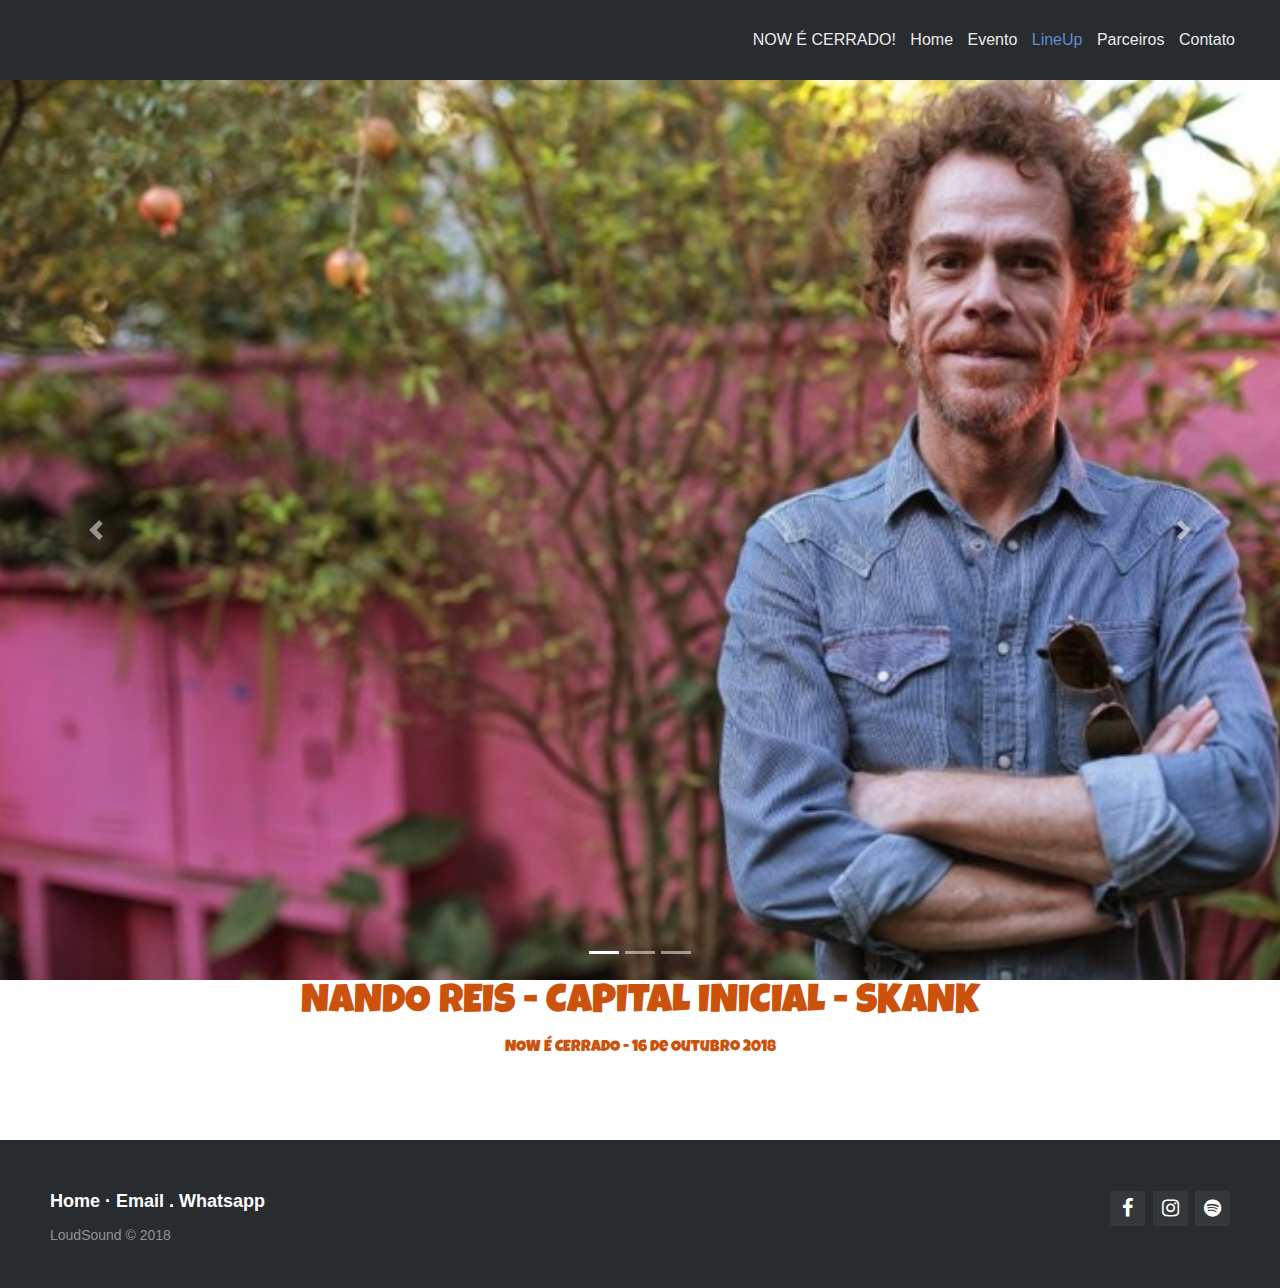
<file: atracoes.html>
<!DOCTYPE html>
<html lang="pt-br">

<head>
    <meta charset="UTF-8">
    <meta name="viewport" content="width=device-width, initial-scale=1.0">
    <meta http-equiv="X-UA-Compatible" content="ie=edge">
    <link rel="stylesheet" href="css/bootstrap.min.css">
    <link rel="stylesheet" href="css/main.css">
    <link href="https://fonts.googleapis.com/css?family=Luckiest+Guy" rel="stylesheet">
    <link rel="stylesheet" href="http://maxcdn.bootstrapcdn.com/font-awesome/4.2.0/css/font-awesome.min.css">
    <title>Line Up</title>
</head>
<div id=tudo>
<body>
    <header class="header-basic">

        <div class="header-limiter">


            <nav>
                <a href="index.html">NOW É CERRADO!</a>
                <a href="home.html">Home</a>
                <a href="evento.html">Evento</a>
                <a href="atracoes.html" class="selected">LineUp</a>
                <a href="parceiros.html">Parceiros</a>
                <a href="contato.html">Contato</a>
            </nav>
        </div>

    </header>
    <main>
        <div id="carouselExampleIndicators" class="carousel slide" data-ride="carousel">
            <ol class="carousel-indicators">
                <li data-target="#carouselExampleIndicators" data-slide-to="0" class="active"></li>
                <li data-target="#carouselExampleIndicators" data-slide-to="1"></li>
                <li data-target="#carouselExampleIndicators" data-slide-to="2"></li>
            </ol>
            <div class="carousel-inner" role="listbox">
                <!-- Slide One - Set the background image for this slide in the line below -->
                <div class="carousel-item active" style="background-image: url('img/nando.jpg')">
                </div>
                <!-- Slide Two - Set the background image for this slide in the line below -->
                <div class="carousel-item" style="background-image: url('img/capital.jpg')">
                </div>
                <!-- Slide Three - Set the background image for this slide in the line below -->
                <div class="carousel-item" style="background-image: url('img/skank.jpg')">
                </div>
            </div>
            <a class="carousel-control-prev" href="#carouselExampleIndicators" role="button" data-slide="prev">
                <span class="carousel-control-prev-icon" aria-hidden="true"></span>
                <span class="sr-only">Previous</span>
            </a>
            <a class="carousel-control-next" href="#carouselExampleIndicators" role="button" data-slide="next">
                <span class="carousel-control-next-icon" aria-hidden="true"></span>
                <span class="sr-only">Next</span>
            </a>
        </div>
        <h1 class="about">NANDO REIS - CAPITAL INICIAL - SKANK</h1>
        <p class="about">NOW É CERRADO - 16 de Outubro 2018</p>


    </main>
    <footer class="footer-distributed">

        <div class="footer-right">

            <a href="#"><i class="fa fa-facebook"></i></a>
            <a href="#"><i class="fa fa-instagram"></i></a>
            <a href="#"><i class="fa fa-spotify"></i></a>



        </div>

        <div class="footer-left">

            <p class="footer-links">
                <a href="index.html">Home</a>
                ·
                <a href="mailto:smartworkdevelopment@gmail.com">Email</a>
                .
                <a href="http://api.whatsapp.com/send?1=pt_BR&phone=5561995077240" target="_blank">Whatsapp</a>
            </p>

            <p>LoudSound &copy; 2018</p>
        </div>

    </footer>

    <script src="js/jquery.js"></script>
    <script src="js/popper.min.js"></script>
    <script src="js/bootstrap.min.js"></script>

</body>
</div>
</html>
</file>
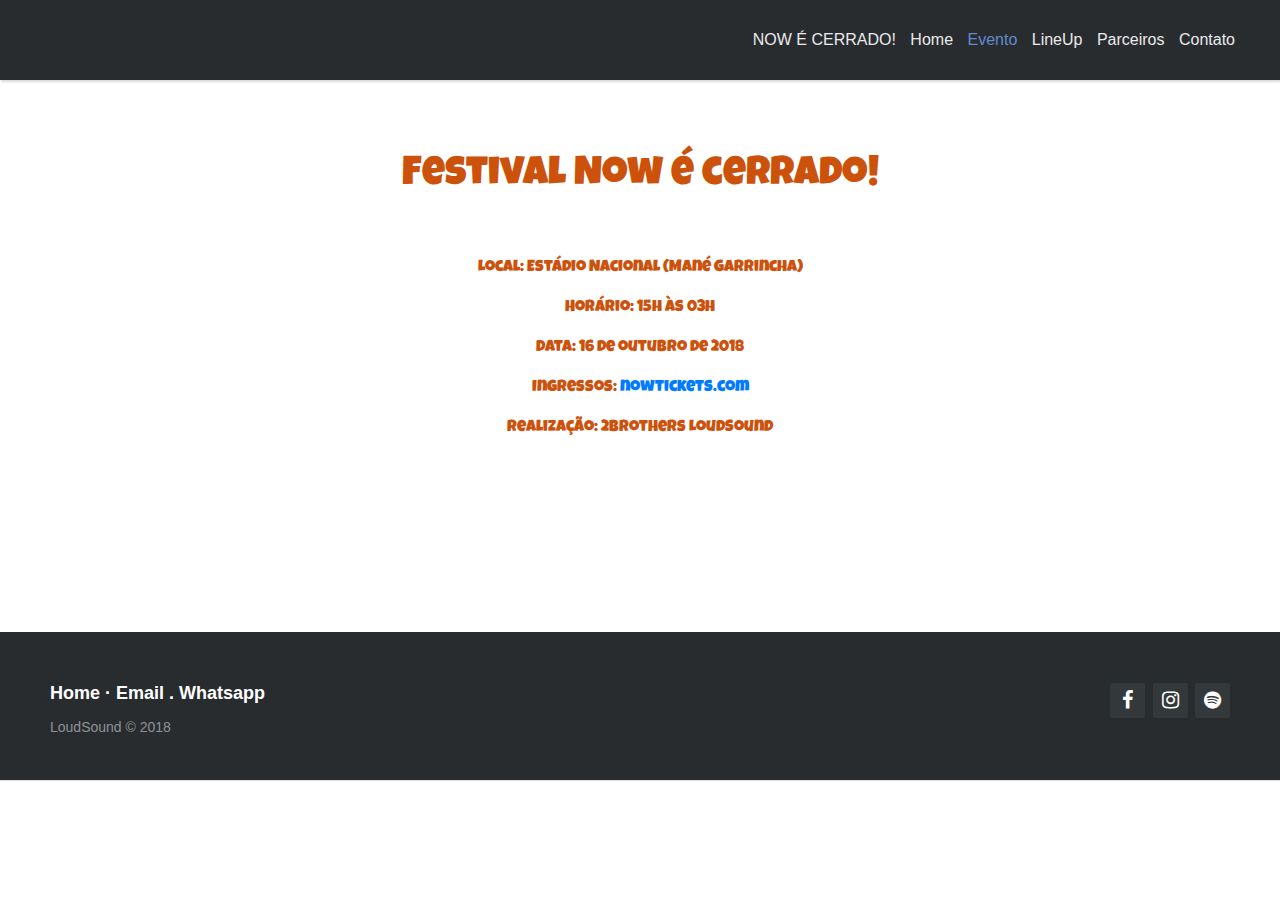
<file: evento.html>
<!DOCTYPE html>
<html lang="pt-br">

<head>
    <meta charset="UTF-8">
    <meta name="viewport" content="width=device-width, initial-scale=1.0">
    <meta http-equiv="X-UA-Compatible" content="ie=edge">
    <link rel="stylesheet" href="css/bootstrap.min.css">
    <link rel="stylesheet" href="css/main.css">
    <link href="https://fonts.googleapis.com/css?family=Luckiest+Guy" rel="stylesheet">
    <link rel="stylesheet" href="http://maxcdn.bootstrapcdn.com/font-awesome/4.2.0/css/font-awesome.min.css">
    <title>Evento</title>
</head>
<div id=tudo>
<body>
    <header class="header-basic">

        <div class="header-limiter">

            
            <nav>
                <a href="index.html">NOW É CERRADO!</a>
                <a href="home.html">Home</a>
                <a href="evento.html" class="selected">Evento</a>
                <a href="atracoes.html">LineUp</a>
                <a href="parceiros.html">Parceiros</a>
                <a href="contato.html">Contato</a>
            </nav>
        </div>

    </header>
    <main>
        <br>
        <div class="about">
                <br><br>
            <h1> Festival Now é cerrado!</h1>
            <br><br>
            <p>Local: Estádio Nacional (Mané Garrincha)</p>
            <p>Horário: 15h às 03h</p>
            <p>Data: 16 de outubro de 2018</p>
            <p>Ingressos: <a href="#">nowtickets.com</a></p>
            <p>Realização: 2brothers LoudSound</p>
            <br><br><br><br>
        </div>
    </main>
    <footer class="footer-distributed">

        <div class="footer-right">

            <a href="#"><i class="fa fa-facebook"></i></a>
            <a href="#"><i class="fa fa-instagram"></i></a>
            <a href="#"><i class="fa fa-spotify"></i></a>



        </div>

        <div class="footer-left">

            <p class="footer-links">
                <a href="index.html">Home</a>
                ·
                <a href="mailto:smartworkdevelopment@gmail.com">Email</a>
                .
                <a href="http://api.whatsapp.com/send?1=pt_BR&phone=5561995077240" target="_blank">Whatsapp</a>
            </p>

            <p>LoudSound &copy; 2018</p>
        </div>

    </footer> 
    <script src="js/jquery.js"></script>
    <script src="js/popper.min.js"></script>
    <script src="js/bootstrap.min.js"></script>
       
</body>
</div>
</html>
</file>
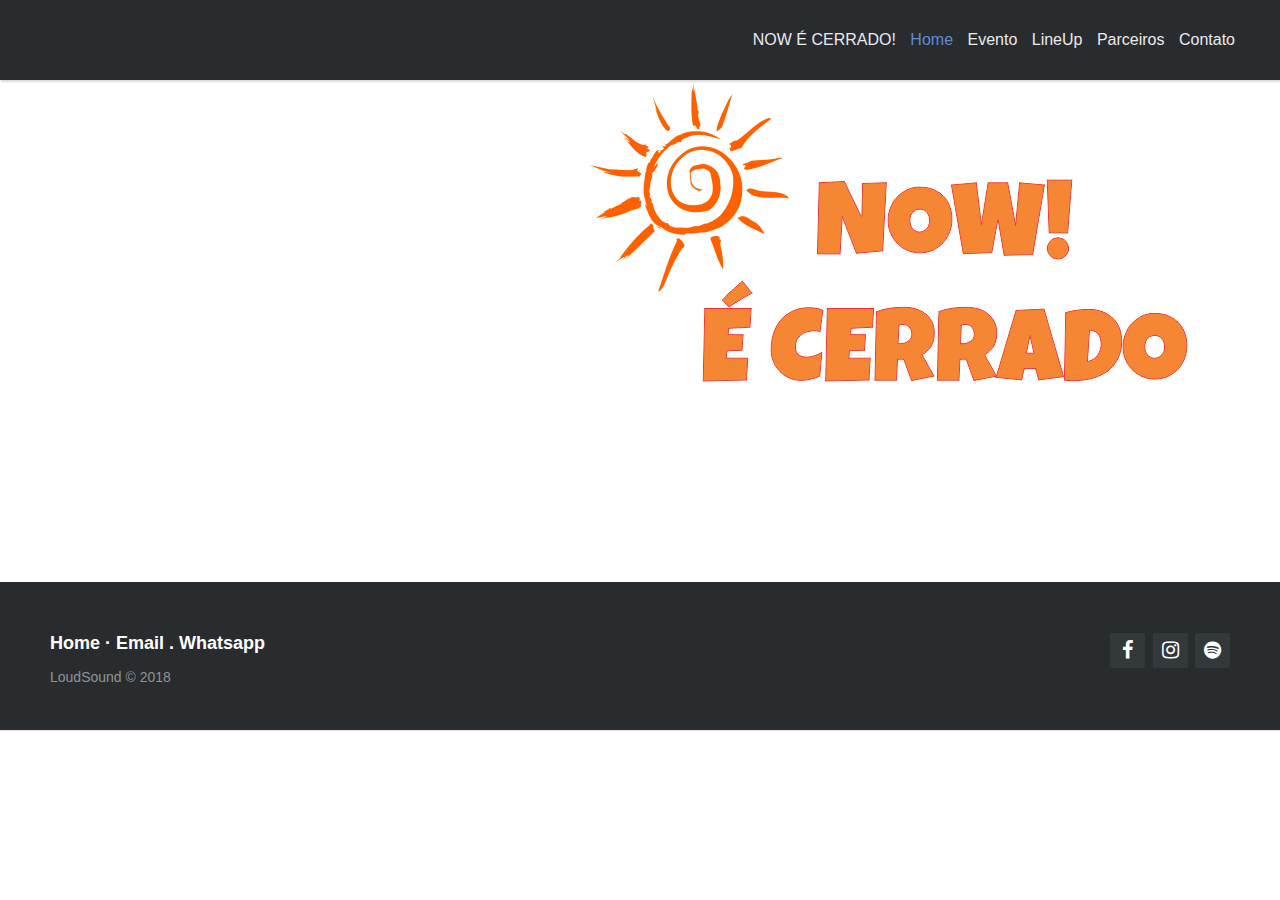
<file: home.html>
<!DOCTYPE html>
<html lang="pt-br">

<head>
    <meta charset="UTF-8">
    <meta name="viewport" content="width=device-width, initial-scale=1.0">
    <meta http-equiv="X-UA-Compatible" content="ie=edge">
    <link rel="stylesheet" href="css/bootstrap.min.css">
    <link rel="stylesheet" href="css/main.css">
    <link href="https://fonts.googleapis.com/css?family=Luckiest+Guy" rel="stylesheet">
    <link rel="stylesheet" href="http://maxcdn.bootstrapcdn.com/font-awesome/4.2.0/css/font-awesome.min.css">
    <title>Home</title>
 
</head>
<div id=tudo>
<body class="bg">

    <header class="header-basic">

        <div class="header-limiter">


            <nav>
                <a href="index.html">NOW É CERRADO!</a>
                <a href="home.html" class="selected">Home</a>
                <a href="evento.html">Evento</a>
                <a href="atracoes.html">LineUp</a>
                <a href="parceiros.html">Parceiros</a>
                <a href="contato.html">Contato</a>
            </nav>
        </div>

    </header>
           <!-- Início Do Código Do Player-->
<script type="text/javascript" src="https://hosted.muses.org/mrp.js"></script>
<script type="text/javascript">
MRP.insert({
'url':'http://192.95.18.13:9884/;',
'lang':'pt',
'codec':'aac',
'volume':65,
'autoplay':true,
'forceHTML5':true,
'jsevents':true,
'buffering':1,
'title':'Rádio Maximum',
'welcome':'Seja Bem Vindo',
'wmode':'transparent',
'skin':'mcclean',
'width':180,
'height':60
});
</script>
<!-- Final-->
    <main>
        <br><br>
<img class="in" src="img/capa.png">
<br><br><br><br><br><br>
    </main>
    <footer id=footer class="footer-distributed">

        <div class="footer-right">

            <a href="#"><i class="fa fa-facebook"></i></a>
            <a href="#"><i class="fa fa-instagram"></i></a>
            <a href="#"><i class="fa fa-spotify"></i></a>



        </div>

        <div class="footer-left">

            <p class="footer-links">
                <a href="index.html">Home</a>
                ·
                <a href="mailto:smartworkdevelopment@gmail.com">Email</a>
                .
                <a href="http://api.whatsapp.com/send?1=pt_BR&phone=5561995077240" target="_blank">Whatsapp</a>
            </p>

            <p>LoudSound &copy; 2018</p>
        </div>

    </footer>
    
    <script src="js/jquery.js"></script>
    <script src="js/popper.min.js"></script>
    <script src="js/bootstrap.min.js"></script>

</body>
</div>
</html>
</file>
<file: css/main.css>
html, body{
  height: 100%;
}

.carousel-item {
  height: 100vh;
  min-height: 300px;
  background: no-repeat center center scroll;
  -webkit-background-size: cover;
  -moz-background-size: cover;
  -o-background-size: cover;
  background-size: cover;
}

/* Style the video: 100% width and height to cover the entire window */
#myVideo {
    position: fixed;
    right: 0;
    bottom: 0;
    min-width: 100%; 
    min-height: 100%;
}

/* Add some content at the bottom of the video/page */
.content {
    position: fixed;
    bottom: 0;
    color: #b6adad;
    width: 100%;
    padding: 20px;
    }

/* Style the button used to pause/play the video */
#myBtn {
    width: 200px;
    font-size: 18px;
    padding: 10px;
    border: none;
    background: #000;
    color: #fff;
    cursor: pointer;
}

#myBtn:hover {
    background: #ddd;
    color: black;
}

#inBtn {
    width: 200px;
    font-size: 18px;
    padding: 10px;
    border: none;
    background: #000;
    color: #fff;
    cursor: pointer;
}

#inBtn:hover {
    background: #ddd;
    color: black;
}

.header-basic {
	background-color: #292c2f;
	box-shadow: 1px 2px 2px rgba(0, 0, 0, 0.15);
	padding: 20px 40px;
	height: 80px;
	box-sizing: border-box;
}

.header-basic .header-limiter {
	max-width: 1200px;
	text-align: center;
	margin: 0 auto;
}

/* Logo */

.header-basic .header-limiter h1 {
	float: left;
	font: normal 28px Cookie, Arial, Helvetica, sans-serif;
	line-height: 40px;
	margin: 0;
}

.header-basic .header-limiter h1 span {
	color: #5383d3;
}

/* The header links */

.header-basic .header-limiter a {
	color: #ffffff;
	text-decoration: none;
}

.header-basic .header-limiter nav{
	font:16px Arial, Helvetica, sans-serif;
	line-height: 40px;
	float: right;
}

.header-basic .header-limiter nav a{
	display: inline-block;
	padding: 0 5px;
	text-decoration:none;
	color: #ffffff;
	font-size: 16px;
	opacity: 0.9;
}

.header-basic .header-limiter nav a:hover{
	opacity: 1;
}

.header-basic .header-limiter nav a.selected {
	color: #608bd2;
	pointer-events: none;
	opacity: 1;
}

/* Making the header responsive */

@media all and (max-width: 600px) {

	.header-basic {
		padding: 20px 0;
		height: 75px;
	}

	.header-basic .header-limiter h1 {
		float: none;
		margin: -8px 0 10px;
		text-align: center;
		font-size: 24px;
		line-height: 1;
	}

	.header-basic .header-limiter nav {
		line-height: 1;
		float:none;
	}

	.header-basic .header-limiter nav a {
		font-size: 13px;
	}

}

/* For the headers to look good, be sure to reset the margin and padding of the body */

body {
	margin:0;
	padding:0;
}

.footer-distributed{
	background-color: #292c2f;
	box-shadow: 0 1px 1px 0 rgba(0, 0, 0, 0.12);
	box-sizing: border-box;
	width: 100%;
	text-align: left;
	font: normal 16px sans-serif;

	padding: 45px 50px;
	margin-top: 80px;
}

.footer-distributed .footer-left p{
	color:  #8f9296;
	font-size: 14px;
	margin: 0;
}

/* Footer links */

.footer-distributed p.footer-links{
	font-size:18px;
	font-weight: bold;
	color:  #ffffff;
	margin: 0 0 10px;
	padding: 0;
}

.footer-distributed p.footer-links a{
	display:inline-block;
	line-height: 1.8;
	text-decoration: none;
	color:  inherit;
}

.footer-distributed .footer-right{
	float: right;
	margin-top: 6px;
	max-width: 180px;
}

.footer-distributed .footer-right a{
	display: inline-block;
	width: 35px;
	height: 35px;
	background-color:  #33383b;
	border-radius: 2px;

	font-size: 20px;
	color: #ffffff;
	text-align: center;
	line-height: 35px;

	margin-left: 3px;
}

/* If you don't want the footer to be responsive, remove these media queries */

@media (max-width: 600px) {

	.footer-distributed .footer-left,
	.footer-distributed .footer-right{
		text-align: center;
	}

	.footer-distributed .footer-right{
		float: none;
		margin: 0 auto 20px;
	}

	.footer-distributed .footer-left p.footer-links{
		line-height: 1.8;
	}
}

.about{
  text-align: center;
  color: rgb(204, 82, 12);  
  font-family: 'Luckiest Guy', cursive;
  }


   #tudo {
    background-size: cover;
    background-image: url(https://cdn.pixabay.com/photo/2015/09/19/15/21/dead-trees-947331_960_720.jpg);
    background-repeat: no-repeat;
  }

  .in {
    position:relative;
    top:50%;
    left:50%;
    margin-top:-50px;
    margin-left:-50px;

	 }
</file>
